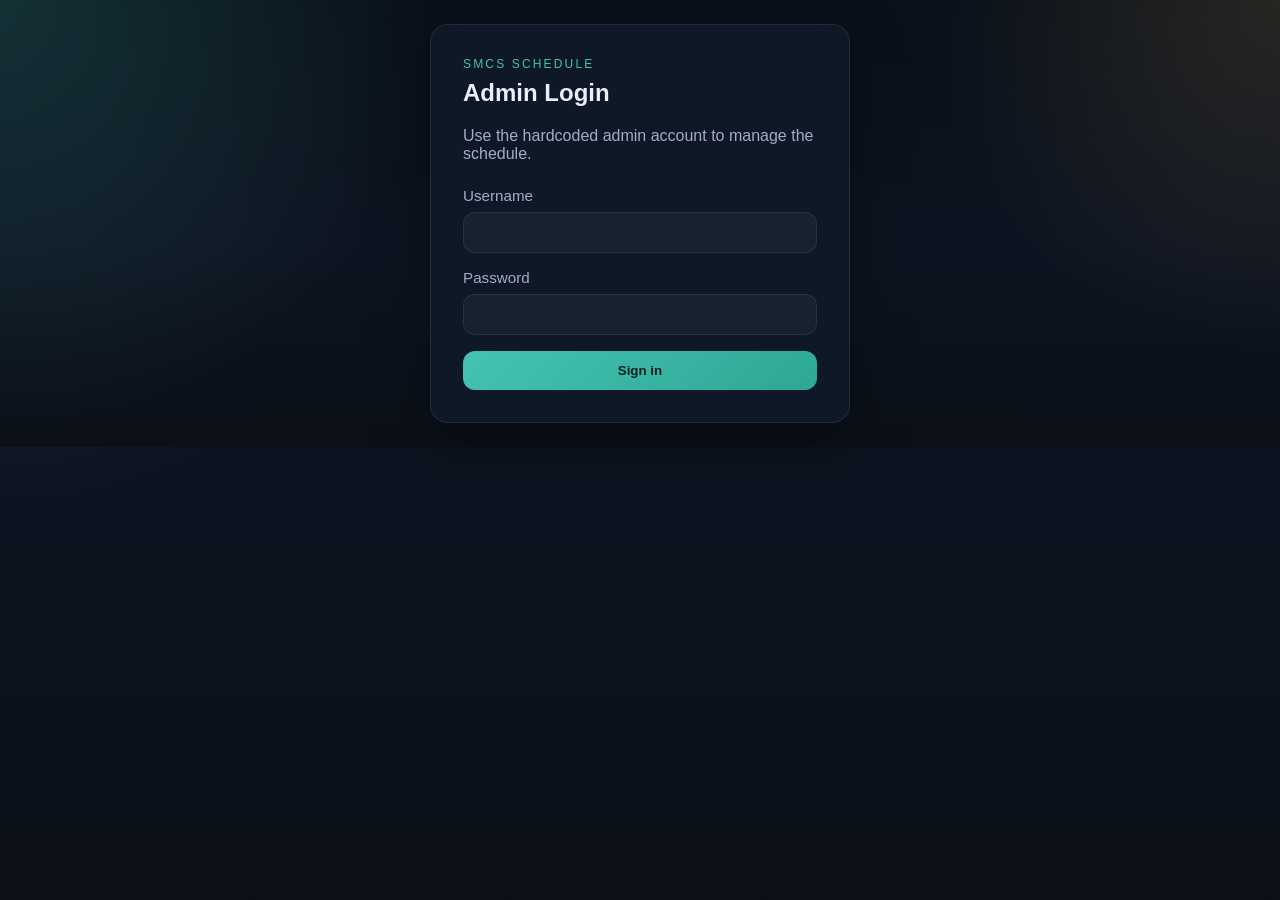
<file: target/classes/static/index.html>
<!doctype html>
<html lang="en">
<head>
	<meta charset="UTF-8">
	<meta http-equiv="refresh" content="0; url=login.html">
	<meta name="viewport" content="width=device-width, initial-scale=1.0">
	<title>SMCS Schedule</title>
</head>
<body>
	<p>Redirecting to login...</p>
</body>
</html>
</file>
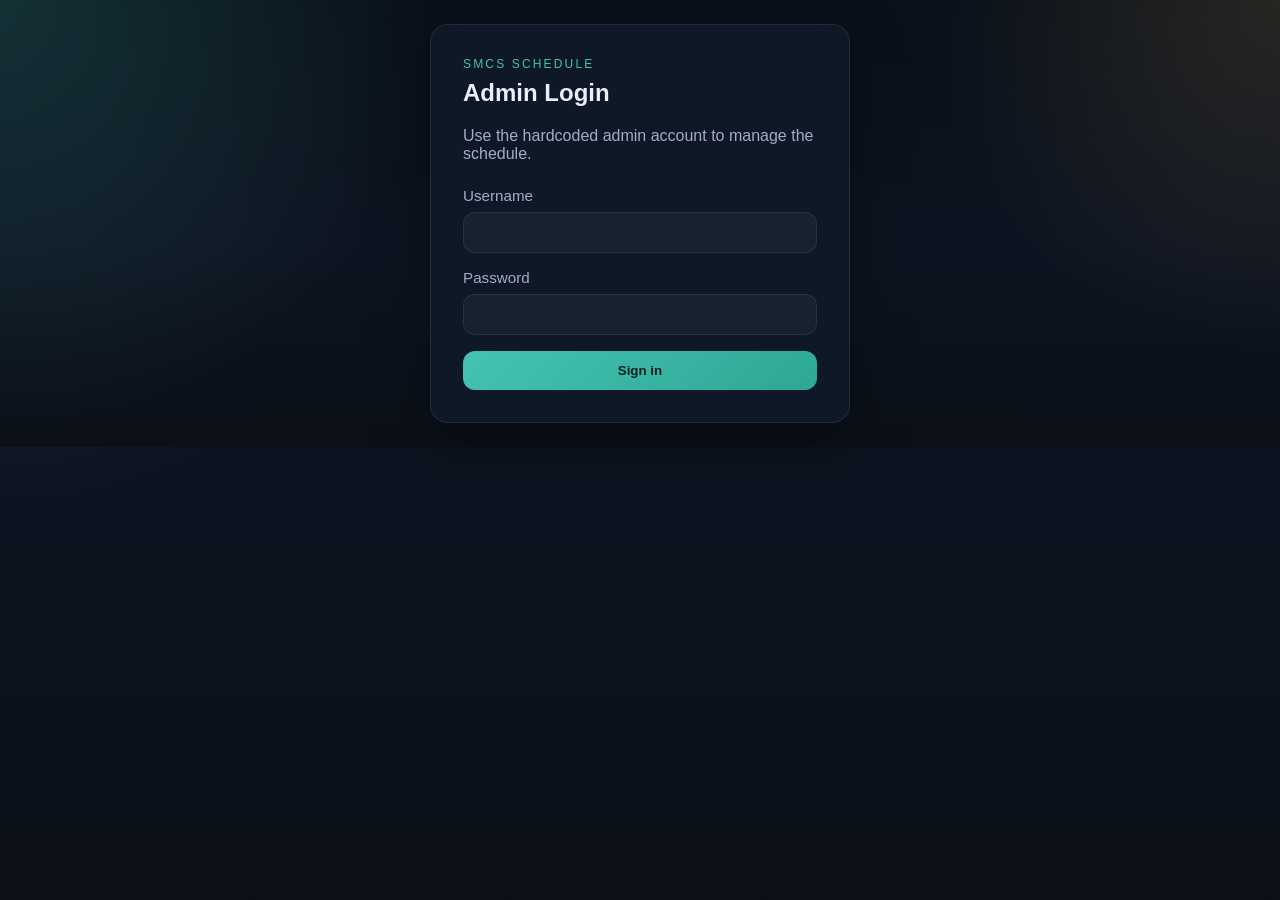
<file: target/classes/static/admin.html>
<!doctype html>
<html lang="en">
<head>
	<meta charset="UTF-8">
	<meta name="viewport" content="width=device-width, initial-scale=1.0">
	<title>SMCS Schedule Admin</title>
	<link rel="stylesheet" href="styles.css">
</head>
<body class="admin-body">
	<div class="app-shell">
		<header class="topbar">
			<div>
				<p class="eyebrow">SMCS Schedule</p>
				<h1>Schedule Editor</h1>
				<p class="lede">Drag blocks between periods, create new ones, or delete existing blocks.</p>
			</div>
			<div class="topbar-actions">
				<button id="addBlockButton" class="primary-btn">Add Block</button>
				<button id="logoutButton" class="secondary-btn" type="button">Logout</button>
			</div>
		</header>

		<section class="mobile-toolbar">
			<label>
				<span>Day</span>
				<select id="mobileDaySelect"></select>
			</label>
		</section>

		<section class="desktop-board">
			<div id="scheduleGrid" class="schedule-grid"></div>
		</section>

		<section class="mobile-board">
			<div id="mobileSchedule" class="mobile-schedule"></div>
		</section>
	</div>

	<div id="blockModal" class="modal hidden" aria-hidden="true">
		<div class="modal-card">
			<div class="modal-header">
				<h2>Add Block</h2>
				<button id="closeModalButton" class="icon-btn" type="button" aria-label="Close">×</button>
			</div>
			<form id="blockForm" class="stack-form compact">
				<div class="form-row">
					<label>
						<span>Day</span>
						<select name="day" required>
							<option value="MON">Mon</option>
							<option value="TUE">Tue</option>
							<option value="WED">Wed</option>
							<option value="THU">Thu</option>
							<option value="FRI">Fri</option>
						</select>
					</label>
					<label>
						<span>Start Period</span>
						<select name="periodStart" required>
							<option value="1">1</option>
							<option value="2">2</option>
							<option value="3">3</option>
							<option value="4">4</option>
						</select>
					</label>
				</div>
				<div class="form-row">
					<label>
						<span>Length</span>
						<select name="length" required>
							<option value="1">1</option>
							<option value="2">2</option>
						</select>
					</label>
					<label>
						<span>Course</span>
						<select name="course" required>
							<option value="Bio">Bio</option>
							<option value="CS">CS</option>
							<option value="ESS">ESS</option>
							<option value="FOT">FOT</option>
						</select>
					</label>
				</div>
				<div class="form-row">
					<label>
						<span>Group</span>
						<select name="group" required>
							<option value="X">X</option>
							<option value="Y">Y</option>
						</select>
					</label>
					<label>
						<span>Room</span>
						<input name="room" type="text" placeholder="101" required>
					</label>
				</div>
				<button type="submit" class="primary-btn">Save Block</button>
			</form>
		</div>
	</div>

	<script src="app.js"></script>
</body>
</html>
</file>
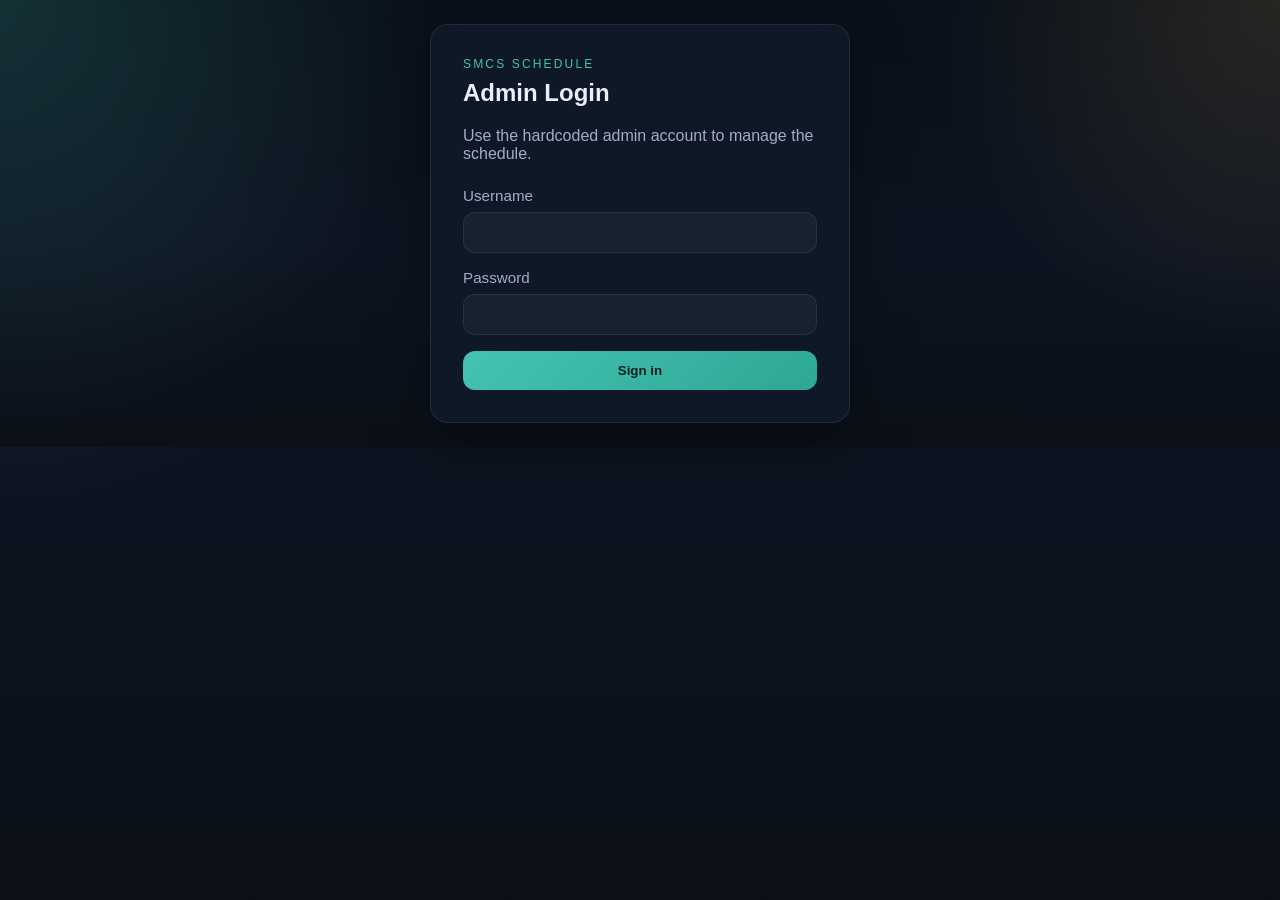
<file: target/classes/static/login.html>
<!doctype html>
<html lang="en">
<head>
	<meta charset="UTF-8">
	<meta name="viewport" content="width=device-width, initial-scale=1.0">
	<title>SMCS Schedule Login</title>
	<link rel="stylesheet" href="styles.css">
</head>
<body class="login-body">
	<main class="auth-shell">
		<section class="auth-card">
			<p class="eyebrow">SMCS Schedule</p>
			<h1>Admin Login</h1>
			<p class="lede">Use the hardcoded admin account to manage the schedule.</p>

			<form id="loginForm" class="stack-form">
				<label>
					<span>Username</span>
					<input id="username" name="username" type="text" autocomplete="username" required>
				</label>
				<label>
					<span>Password</span>
					<input id="password" name="password" type="password" autocomplete="current-password" required>
				</label>
				<button type="submit" class="primary-btn">Sign in</button>
				<p id="loginError" class="error-text" hidden></p>
			</form>
		</section>
	</main>

	<script src="app.js"></script>
</body>
</html>
</file>
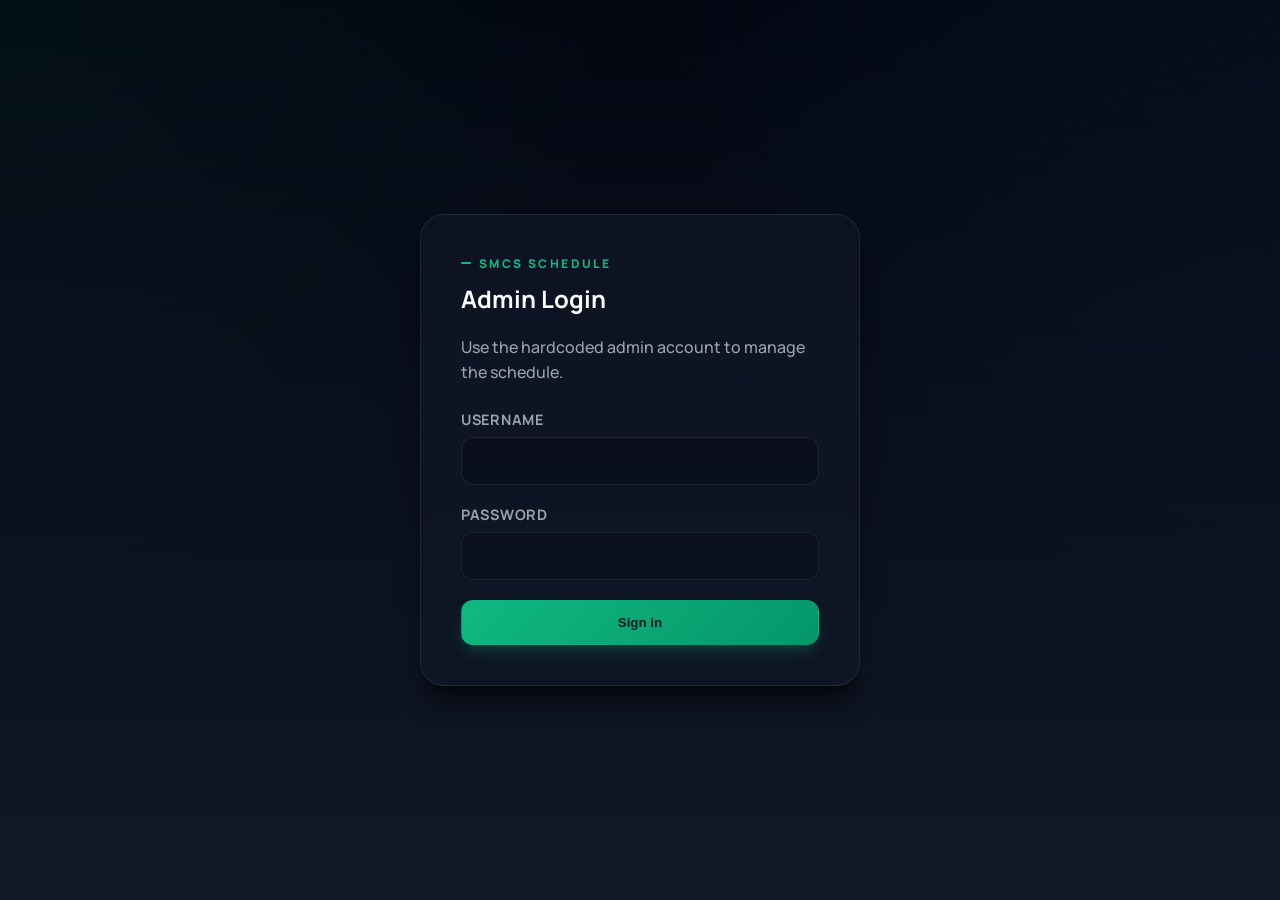
<file: src/main/resources/static/admin.html>
<!doctype html>
<html lang="en">
<head>
	<meta charset="UTF-8">
	<meta name="viewport" content="width=device-width, initial-scale=1.0">
	<title>SMCS Schedule Admin</title>
	<link rel="stylesheet" href="styles.css">
</head>
<body class="admin-body">
	<div id="adminShell" class="app-shell" hidden>
		<header class="topbar">
			<div>
				<p class="eyebrow">SMCS Schedule</p>
				<h1>Schedule Editor</h1>
				<p class="lede">Drag blocks between periods, create new ones, or delete existing blocks.</p>
			</div>
			<div class="topbar-actions">
				<button id="addBlockButton" class="primary-btn">Add Block</button>
				<button id="autofillButton" class="secondary-btn" type="button">Autofill Day</button>
				<button id="logoutButton" class="secondary-btn" type="button">Logout</button>
			</div>
		</header>

		<section class="mobile-toolbar">
			<label>
				<span>Day</span>
				<select id="mobileDaySelect"></select>
			</label>
		</section>

		<section class="desktop-board">
			<div id="scheduleGrid" class="schedule-grid"></div>
		</section>

		<section class="mobile-board">
			<div id="mobileSchedule" class="mobile-schedule"></div>
		</section>
	</div>

	<div id="blockModal" class="modal hidden" aria-hidden="true">
		<div class="modal-card">
			<div class="modal-header">
				<h2>Add Block</h2>
				<button id="closeModalButton" class="icon-btn" type="button" aria-label="Close">×</button>
			</div>
			<form id="blockForm" class="stack-form compact">
				<div class="form-row">
					<label>
						<span>Day</span>
						<select name="day" required>
							<option value="MON">Mon</option>
							<option value="TUE">Tue</option>
							<option value="WED">Wed</option>
							<option value="THU">Thu</option>
							<option value="FRI">Fri</option>
						</select>
					</label>
					<label>
						<span>Start Period</span>
						<select name="periodStart" required>
							<option value="1">1</option>
							<option value="2">2</option>
							<option value="3">3</option>
							<option value="4">4</option>
						</select>
					</label>
				</div>
				<div class="form-row">
					<label>
						<span>Length</span>
						<select name="length" required>
							<option value="1">1</option>
							<option value="2">2</option>
						</select>
					</label>
					<label>
						<span>Course</span>
						<select name="course" required>
							<option value="Bio">Bio</option>
							<option value="CS">CS</option>
							<option value="ESS">ESS</option>
							<option value="FOT">FOT</option>
						</select>
					</label>
				</div>
				<div class="form-row">
					<label>
						<span>Group</span>
						<select name="group" required>
							<option value="X">X</option>
							<option value="Y">Y</option>
						</select>
					</label>
					<label>
						<span>Room</span>
						<input name="room" type="text" placeholder="101" required>
					</label>
				</div>
				<button type="submit" class="primary-btn">Save Block</button>
			</form>
		</div>
	</div>

	<script src="app.js"></script>
</body>
</html>
</file>
<file: target/classes/static/styles.css>
:root {
	color-scheme: dark;
	--bg: #0d1421;
	--panel: rgba(17, 26, 40, 0.88);
	--panel-strong: #132032;
	--line: rgba(255, 255, 255, 0.08);
	--text: #e9eef7;
	--muted: #9fb0c7;
	--accent: #45c2b1;
	--accent-strong: #2ea895;
	--danger: #ff6b6b;
	--shadow: 0 24px 60px rgba(0, 0, 0, 0.35);
	--radius: 18px;
}

* {
	box-sizing: border-box;
}

html, body {
	margin: 0;
	min-height: 100%;
	font-family: "Segoe UI", Arial, sans-serif;
	background:
		radial-gradient(circle at top left, rgba(69, 194, 177, 0.18), transparent 32%),
		radial-gradient(circle at top right, rgba(255, 193, 92, 0.12), transparent 26%),
		linear-gradient(180deg, #09101a 0%, #0d1421 55%, #0b1018 100%);
	color: var(--text);
}

body {
	padding: 24px;
}

.eyebrow {
	margin: 0 0 8px;
	text-transform: uppercase;
	letter-spacing: 0.18em;
	font-size: 0.75rem;
	color: var(--accent);
}

h1, h2, p {
	margin-top: 0;
}

.lede {
	color: var(--muted);
	margin-bottom: 0;
}

.login-body {
	display: grid;
	place-items: center;
}

.auth-shell {
	width: min(100%, 420px);
}

.auth-card, .topbar, .modal-card, .day-panel, .schedule-grid .grid-cell, .mobile-period {
	background: var(--panel);
	border: 1px solid var(--line);
	box-shadow: var(--shadow);
	backdrop-filter: blur(12px);
}

.auth-card {
	padding: 32px;
	border-radius: var(--radius);
}

.stack-form {
	display: grid;
	gap: 16px;
	margin-top: 24px;
}

.stack-form label {
	display: grid;
	gap: 8px;
	font-size: 0.95rem;
	color: var(--muted);
}

.stack-form input,
.stack-form select {
	width: 100%;
	padding: 12px 14px;
	border-radius: 12px;
	border: 1px solid var(--line);
	background: rgba(255, 255, 255, 0.04);
	color: var(--text);
}

.stack-form input:focus,
.stack-form select:focus {
	outline: 2px solid rgba(69, 194, 177, 0.25);
	border-color: rgba(69, 194, 177, 0.45);
}

.primary-btn, .secondary-btn, .icon-btn, .block-delete {
	border: none;
	cursor: pointer;
	transition: transform 0.15s ease, opacity 0.15s ease, background 0.15s ease;
}

.primary-btn, .secondary-btn {
	padding: 12px 16px;
	border-radius: 12px;
	font-weight: 700;
}

.primary-btn {
	background: linear-gradient(135deg, var(--accent), var(--accent-strong));
	color: #062021;
}

.secondary-btn {
	background: rgba(255, 255, 255, 0.06);
	color: var(--text);
}

.primary-btn:hover, .secondary-btn:hover, .icon-btn:hover, .block-delete:hover {
	transform: translateY(-1px);
}

.error-text {
	margin: 0;
	color: #ff8d8d;
}

.app-shell {
	width: min(1240px, 100%);
	margin: 0 auto;
	display: grid;
	gap: 20px;
}

.topbar {
	display: flex;
	justify-content: space-between;
	gap: 18px;
	align-items: flex-start;
	padding: 24px;
	border-radius: var(--radius);
}

.topbar-actions {
	display: flex;
	gap: 12px;
	flex-wrap: wrap;
}

.mobile-toolbar {
	display: none;
}

.mobile-toolbar label {
	display: grid;
	gap: 8px;
	color: var(--muted);
}

.schedule-grid {
	display: grid;
	grid-template-columns: repeat(5, minmax(0, 1fr));
	gap: 12px;
}

.grid-column {
	display: grid;
	gap: 12px;
}

.grid-head {
	padding: 14px;
	font-weight: 700;
	text-align: center;
	border-radius: 14px;
	background: rgba(255, 255, 255, 0.06);
	border: 1px solid var(--line);
}

.grid-cell {
	min-height: 118px;
	padding: 12px;
	border-radius: 16px;
	display: grid;
	gap: 10px;
}

.cell-label {
	font-size: 0.8rem;
	color: var(--muted);
}

.block-card {
	border-radius: 14px;
	padding: 12px;
	background: linear-gradient(180deg, rgba(69, 194, 177, 0.15), rgba(69, 194, 177, 0.08));
	border: 1px solid rgba(69, 194, 177, 0.28);
	cursor: grab;
}

.block-top {
	display: flex;
	justify-content: space-between;
	gap: 12px;
	align-items: start;
}

.block-title {
	font-weight: 800;
}

.block-meta {
	margin-top: 8px;
	color: var(--muted);
	font-size: 0.9rem;
	line-height: 1.4;
}

.block-delete {
	border-radius: 999px;
	width: 28px;
	height: 28px;
	line-height: 28px;
	text-align: center;
	background: rgba(255, 107, 107, 0.16);
	color: #ffc0c0;
	flex: 0 0 auto;
}

.drag-over {
	outline: 2px dashed rgba(69, 194, 177, 0.55);
	outline-offset: 3px;
}

.modal {
	position: fixed;
	inset: 0;
	background: rgba(5, 10, 18, 0.72);
	display: grid;
	place-items: center;
	padding: 20px;
}

.modal.hidden {
	display: none;
}

.modal-card {
	width: min(100%, 520px);
	border-radius: 22px;
	padding: 22px;
}

.modal-header {
	display: flex;
	justify-content: space-between;
	align-items: center;
	gap: 12px;
}

.icon-btn {
	width: 38px;
	height: 38px;
	border-radius: 10px;
	background: rgba(255, 255, 255, 0.06);
	color: var(--text);
	font-size: 1.2rem;
}

.form-row {
	display: grid;
	grid-template-columns: repeat(2, minmax(0, 1fr));
	gap: 14px;
}

.mobile-board {
	display: none;
}

.day-panel {
	border-radius: 18px;
	padding: 16px;
	display: grid;
	gap: 12px;
}

.mobile-period {
	border-radius: 16px;
	padding: 12px;
	min-height: 84px;
}

.mobile-period .cell-label {
	margin-bottom: 8px;
}

@media (max-width: 860px) {
	.topbar {
		flex-direction: column;
	}
}

@media (max-width: 760px) {
	body {
		padding: 16px;
	}

	.desktop-board {
		display: none;
	}

	.mobile-toolbar {
		display: block;
	}

	.mobile-board {
		display: block;
	}

	.form-row {
		grid-template-columns: 1fr;
	}
}
</file>
<file: src/main/resources/static/styles.css>
@import url('https://fonts.googleapis.com/css2?family=Manrope:wght@400;500;600;700;800&display=swap');

:root {
	color-scheme: dark;
	--bg: #030712;
	--panel: rgba(17, 24, 39, 0.7);
	--panel-hover: rgba(31, 41, 55, 0.8);
	--line: rgba(255, 255, 255, 0.08);
	--text: #f9fafb;
	--muted: #9ca3af;
	--muted-2: #6b7280;
	--accent: #10b981;
	--accent-strong: #059669;
	--danger: #ef4444;
	--warning: #f59e0b;
	--shadow: 0 20px 25px -5px rgba(0, 0, 0, 0.5), 0 10px 10px -5px rgba(0, 0, 0, 0.3);
	--radius: 24px;
	--radius-sm: 12px;
	--grad-1: 16, 185, 129;
	--grad-2: 59, 130, 246;
	--grad-bg-1: #030712;
	--grad-bg-2: #111827;
}

body.light-mode {
	color-scheme: light;
	--bg: #f9fafb;
	--panel: rgba(255, 255, 255, 0.85);
	--panel-hover: rgba(243, 244, 246, 0.9);
	--line: rgba(0, 0, 0, 0.08);
	--text: #111827;
	--muted: #6b7280;
	--muted-2: #9ca3af;
	--accent: #0f766e;
	--accent-strong: #115e59;
	--danger: #e11d48;
	--warning: #d97706;
	--shadow: 0 10px 40px -10px rgba(0, 0, 0, 0.08);
	--grad-1: 15, 118, 110;
	--grad-2: 67, 56, 202;
	--grad-bg-1: #f9fafb;
	--grad-bg-2: #f3f4f6;
}

body.red-mode {
	color-scheme: dark;
	--bg: #120b10;
	--panel: rgba(31, 20, 27, 0.88);
	--panel-hover: rgba(42, 28, 35, 0.94);
	--line: rgba(255, 215, 225, 0.10);
	--text: #f7edf0;
	--muted: #d1b7bf;
	--muted-2: #ad8895;
	--accent: #cf7183;
	--accent-strong: #a94f63;
	--danger: #ee8695;
	--warning: #e0aa71;
	--shadow: 0 14px 38px rgba(0, 0, 0, 0.22);
	--grad-1: 207, 113, 131;
	--grad-2: 155, 122, 208;
	--grad-bg-1: #120b10;
	--grad-bg-2: #1c1117;
}

* {
	box-sizing: border-box;
	-webkit-font-smoothing: antialiased;
}

[hidden] {
	display: none !important;
}

/* Custom Scrollbar */
::-webkit-scrollbar { width: 8px; }
::-webkit-scrollbar-track { background: var(--bg); }
::-webkit-scrollbar-thumb { background: var(--line); border-radius: 10px; }
::-webkit-scrollbar-thumb:hover { background: var(--muted-2); }

html, body {
	margin: 0;
	min-height: 100%;
	font-family: 'Manrope', system-ui, sans-serif;
	background-color: var(--bg);
	background-image:
		radial-gradient(circle at 0% 0%, rgba(var(--grad-1), 0.05) 0%, transparent 40%),
		radial-gradient(circle at 100% 0%, rgba(var(--grad-2), 0.05) 0%, transparent 40%),
		linear-gradient(180deg, var(--grad-bg-1) 0%, var(--grad-bg-2) 100%);
	background-attachment: fixed;
	color: var(--text);
	transition: background-color 0.3s, color 0.3s;
}

body {
	padding: clamp(16px, 4vw, 40px);
}

.eyebrow {
	margin: 0 0 10px;
	text-transform: uppercase;
	letter-spacing: 0.2em;
	font-size: 0.75rem;
	font-weight: 800;
	color: var(--accent);
	display: flex;
	align-items: center;
	gap: 8px;
}

.eyebrow::before {
	content: '';
	width: 10px;
	height: 2px;
	background: var(--accent);
	border-radius: 2px;
}

h1, h2, p {
	margin-top: 0;
}

.lede {
	color: var(--muted);
	margin-bottom: 0;
	font-weight: 500;
	line-height: 1.6;
}

.login-body {
	display: flex;
	align-items: center;
	justify-content: center;
	min-height: 100vh;
}

.auth-shell {
	width: 100%;
	max-width: 440px;
	animation: popIn 0.5s cubic-bezier(0.18, 0.89, 0.32, 1.28);
}

@keyframes popIn {
	from { opacity: 0; transform: scale(0.95) translateY(-10px); }
	to { opacity: 1; transform: scale(1) translateY(0); }
}

.auth-card, .topbar, .modal-card, .day-panel, .grid-cell {
	background: var(--panel);
	border: 1px solid var(--line);
	box-shadow: var(--shadow);
	backdrop-filter: blur(20px);
	border-radius: var(--radius);
}

.auth-card {
	padding: 40px;
}

.stack-form {
	display: grid;
	gap: 20px;
	margin-top: 24px;
}

.stack-form label {
	display: grid;
	gap: 8px;
	font-size: 0.9rem;
	font-weight: 700;
	color: var(--muted);
	text-transform: uppercase;
	letter-spacing: 0.05em;
}

.stack-form input,
.stack-form select {
	width: 100%;
	padding: 14px 16px;
	border-radius: var(--radius-sm);
	border: 1px solid var(--line);
	background: rgba(0, 0, 0, 0.2);
	color: var(--text);
	font-size: 1rem;
	transition: all 0.2s ease;
}

.stack-form input:focus,
.stack-form select:focus {
	outline: none;
	border-color: var(--accent);
	background: rgba(0, 0, 0, 0.3);
	box-shadow: 0 0 0 4px rgba(var(--grad-1), 0.1);
}

.primary-btn, .secondary-btn, .icon-btn, .block-delete {
	border: 1px solid transparent;
	cursor: pointer;
	transition: all 0.3s cubic-bezier(0.165, 0.84, 0.44, 1);
	display: inline-flex;
	align-items: center;
	justify-content: center;
	gap: 8px;
	font-weight: 700;
}

.primary-btn {
	padding: 14px 24px;
	border-radius: var(--radius-sm);
	background: linear-gradient(135deg, var(--accent), var(--accent-strong));
	color: #062021;
	box-shadow: 0 8px 16px -4px rgba(var(--grad-1), 0.3);
}

.primary-btn:hover {
	transform: translateY(-2px);
	filter: brightness(1.1);
	box-shadow: 0 12px 20px -4px rgba(var(--grad-1), 0.4);
}

.secondary-btn {
	padding: 12px 20px;
	border-radius: var(--radius-sm);
	background: rgba(255, 255, 255, 0.05);
	color: var(--text);
	border-color: var(--line);
}

.secondary-btn:hover {
	background: rgba(255, 255, 255, 0.08);
	border-color: var(--muted-2);
	transform: translateY(-1px);
}

.error-text {
	margin-top: 12px;
	color: var(--danger);
	font-weight: 600;
	text-align: center;
}

.app-shell {
	width: min(1400px, 100%);
	margin: 0 auto;
	display: grid;
	gap: 24px;
	animation: fadeIn 0.6s ease-out;
}

@keyframes fadeIn {
	from { opacity: 0; transform: translateY(10px); }
	to { opacity: 1; transform: translateY(0); }
}

.topbar {
	display: flex;
	justify-content: space-between;
	gap: 20px;
	align-items: center;
	padding: 32px 40px;
}

.topbar-actions {
	display: flex;
	gap: 12px;
	flex-wrap: wrap;
}

.schedule-grid {
	display: grid;
	grid-template-columns: 120px repeat(5, minmax(0, 1fr));
	grid-template-rows: auto repeat(4, minmax(140px, auto));
	gap: 16px;
}

.grid-head {
	padding: 16px;
	font-weight: 800;
	text-align: center;
	font-size: 0.9rem;
	text-transform: uppercase;
	letter-spacing: 0.1em;
	color: var(--muted);
	border-bottom: 2px solid var(--line);
}

.grid-cell-label {
	display: flex;
	align-items: center;
	justify-content: center;
	font-weight: 800;
	color: var(--accent);
	font-size: 1.25rem;
	background: rgba(255, 255, 255, 0.02);
	border-radius: var(--radius-sm);
}

.grid-cell {
	min-height: 140px;
	padding: 12px;
	position: relative;
	transition: all 0.3s ease;
}

.grid-cell.drag-over {
	background: rgba(var(--grad-1), 0.05);
	border-color: var(--accent);
	box-shadow: inset 0 0 20px rgba(var(--grad-1), 0.1);
}

.block-card {
	border-radius: 18px;
	padding: 20px;
	background: #111827;
	border: 1px solid var(--line);
	box-shadow: 0 4px 12px rgba(0, 0, 0, 0.3);
	cursor: grab;
	display: flex;
	flex-direction: column;
	justify-content: center;
	height: 100%;
	transition: all 0.3s cubic-bezier(0.165, 0.84, 0.44, 1);
	position: relative;
	z-index: 10;
}

.block-card:hover {
	transform: scale(1.02) translateY(-2px);
	border-color: var(--accent);
	box-shadow: 0 12px 24px -8px rgba(0, 0, 0, 0.6);
}

.block-card:active {
	cursor: grabbing;
}

.block-card.double-period {
	border-left: 4px solid var(--warning);
}

.block-top {
	display: flex;
	justify-content: space-between;
	gap: 12px;
	align-items: flex-start;
}

.block-title {
	font-size: 1.15rem;
	font-weight: 800;
	color: var(--text);
	margin-bottom: 4px;
}

.block-meta {
	font-size: 0.9rem;
	color: var(--muted);
	font-weight: 600;
}

.block-delete {
	border-radius: 50%;
	width: 32px;
	height: 32px;
	background: rgba(239, 68, 68, 0.1);
	color: var(--danger);
	opacity: 0;
	transform: scale(0.8);
}

.block-card:hover .block-delete {
	opacity: 1;
	transform: scale(1);
}

.block-delete:hover {
	background: var(--danger);
	color: #fff;
}

.block-footer {
	margin-top: auto;
	display: flex;
	align-items: flex-end;
	justify-content: space-between;
}

.block-schedule {
	font-size: 0.8rem;
	color: var(--muted-2);
	font-weight: 700;
	text-transform: uppercase;
}

.double-badge {
	display: inline-flex;
	padding: 4px 10px;
	background: rgba(245, 158, 11, 0.1);
	color: var(--warning);
	border-radius: 100px;
	font-weight: 800;
	font-size: 0.6rem;
	text-transform: uppercase;
	letter-spacing: 0.1em;
	margin-top: 12px;
	width: fit-content;
}

.modal {
	position: fixed;
	inset: 0;
	background: rgba(3, 7, 18, 0.8);
	display: flex;
	align-items: center;
	justify-content: center;
	padding: 24px;
	z-index: 1000;
	backdrop-filter: blur(8px);
}

.modal-card {
	width: 100%;
	max-width: 560px;
	padding: 40px;
}

.modal-header {
	display: flex;
	justify-content: space-between;
	align-items: center;
	margin-bottom: 12px;
}

.icon-btn {
	width: 40px;
	height: 40px;
	border-radius: 50%;
	background: rgba(255, 255, 255, 0.05);
	color: var(--text);
	font-size: 1.5rem;
}

.icon-btn:hover {
	background: rgba(255, 255, 255, 0.1);
}

.form-row {
	display: grid;
	grid-template-columns: 1fr 1fr;
	gap: 16px;
}

.mobile-toolbar {
	background: var(--panel);
	border: 1px solid var(--line);
	padding: 24px 32px;
	border-radius: var(--radius-sm);
	backdrop-filter: blur(20px);
}

.mobile-toolbar label {
	display: flex;
	flex-direction: column;
	gap: 8px;
	font-weight: 700;
	font-size: 0.9rem;
	color: var(--muted);
	text-transform: uppercase;
	letter-spacing: 0.05em;
}

.mobile-toolbar select {
	padding: 12px 16px;
	border-radius: var(--radius-sm);
	border: 1px solid var(--line);
	background: rgba(0, 0, 0, 0.2);
	color: var(--text);
	font-size: 1rem;
	font-weight: 500;
	cursor: pointer;
	transition: all 0.2s ease;
}

.mobile-toolbar select:hover {
	border-color: var(--muted-2);
	background: rgba(0, 0, 0, 0.25);
}

.mobile-toolbar select:focus {
	outline: none;
	border-color: var(--accent);
	background: rgba(0, 0, 0, 0.3);
	box-shadow: 0 0 0 4px rgba(var(--grad-1), 0.1);
}

@media (max-width: 1024px) {
	.schedule-grid {
		grid-template-columns: 80px repeat(5, minmax(140px, 1fr));
		overflow-x: auto;
		padding-bottom: 16px;
	}
}

@media (max-width: 768px) {
	body { padding: 16px; }
	.topbar { padding: 24px; flex-direction: column; align-items: flex-start; }
	.topbar-actions { width: 100%; }
	.form-row { grid-template-columns: 1fr; }
}
</file>
